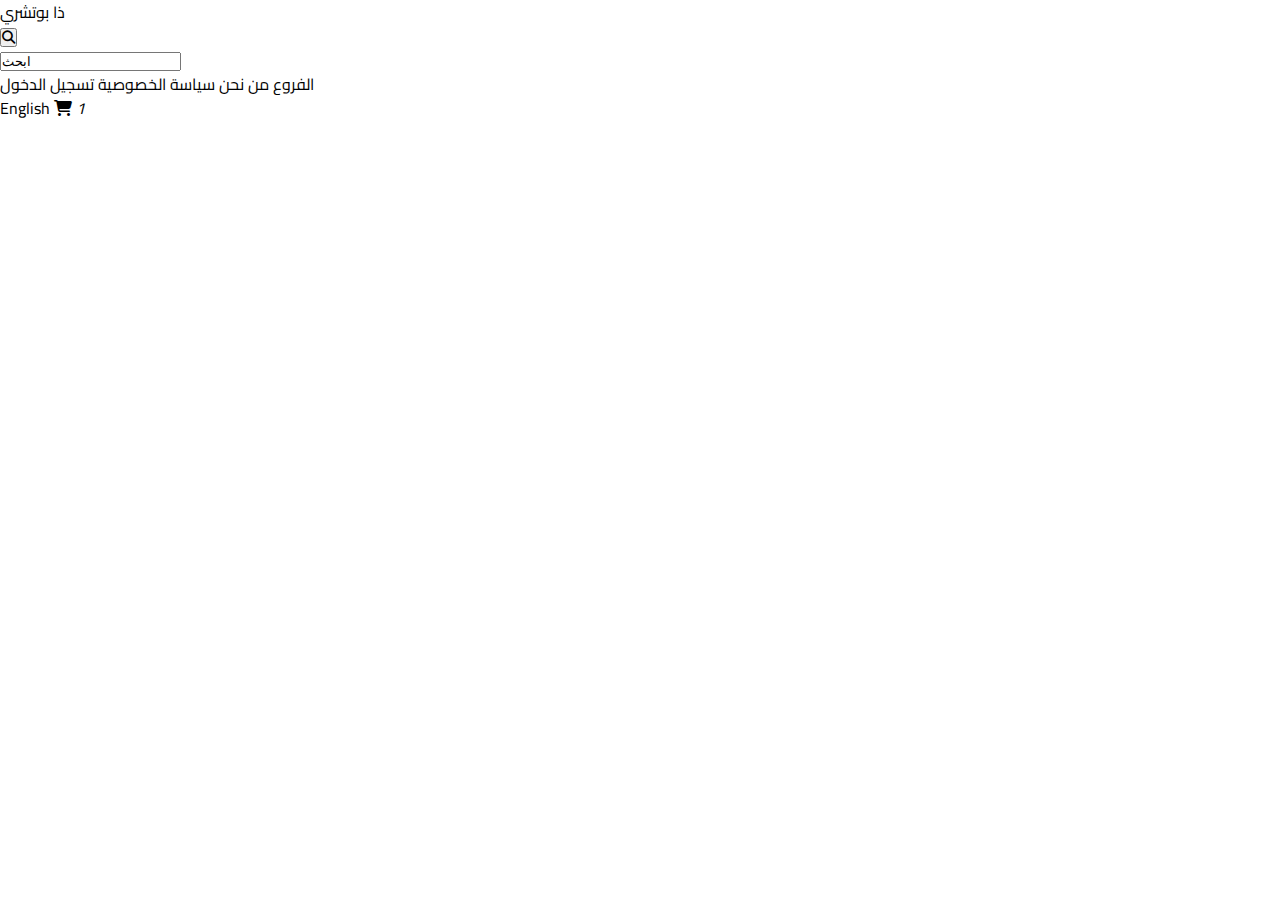
<file: about.html>
<!DOCTYPE html>
<html lang="ar" dir="rtl">

<head>
    <meta charset="UTF-8">
    <meta http-equiv="X-UA-Compatible" content="IE=edge">
    <meta name="viewport" content="width=device-width, initial-scale=1.0">

    <!-- MODIFIED: Updated title for About Us page -->
    <title>About Us - ذا بوتشري</title>

    <!-- ADDED: Fonts and icons for consistency -->
    <link rel="preconnect" href="https://fonts.googleapis.com">
    <link rel="preconnect" href="https://fonts.gstatic.com" crossorigin>
    <link href="https://fonts.googleapis.com/css2?family=Cairo:wght@200;300;400;600;700;800;900&display=swap"
        rel="stylesheet">
    <link rel="stylesheet" href="https://cdnjs.cloudflare.com/ajax/libs/font-awesome/6.4.0/css/all.min.css">

    <!-- LINKED: Main stylesheet -->
    <link rel="stylesheet" href="styles.css">

    <!-- ADDED: Page-specific styles for about content -->
    <style>
        /* ABOUT PAGE CONTAINER */
        /* WHY: Centers content and provides consistent layout */
        .about-page {
            max-width: 1000px;
            margin: 0 auto;
            padding: 50px 20px;
            background-color: #f5f5f5;
            min-height: calc(100vh - 60px - 400px);
            /* Viewport minus header and footer */
        }

        /* CONTENT CARD */
        /* WHY: White card for better readability */
        .about-content {
            background-color: #ffffff;
            border-radius: 8px;
            padding: 50px;
            box-shadow: 0 2px 10px rgba(0, 0, 0, 0.05);
        }

        /* PAGE TITLE */
        /* WHY: Clear page heading */
        .about-content h1 {
            font-size: 36px;
            font-weight: 700;
            color: #000;
            margin-bottom: 30px;
            text-align: center;
        }

        /* SECTION HEADINGS */
        /* WHY: Organize content into sections */
        .about-content h2 {
            font-size: 24px;
            font-weight: 600;
            color: #000;
            margin-top: 35px;
            margin-bottom: 15px;
        }

        /* PARAGRAPH TEXT */
        /* WHY: Readable body text */
        .about-content p {
            font-size: 16px;
            line-height: 1.8;
            color: #555;
            margin-bottom: 20px;
        }

        /* INFO BOX */
        /* WHY: Highlight important information */
        .info-box {
            background-color: #f8f8f8;
            border-left: 4px solid #000;
            padding: 20px;
            margin: 30px 0;
            border-radius: 4px;
        }

        .info-box p {
            margin-bottom: 0;
            color: #333;
        }

        /* RESPONSIVE */
        @media (max-width: 768px) {
            .about-content {
                padding: 30px 20px;
            }

            .about-content h1 {
                font-size: 28px;
            }

            .about-content h2 {
                font-size: 20px;
            }
        }
    </style>
</head>

<body>




    <div class="hid">
        <div class="hid-1">
            <div class="t-butchry"><a href="newproject.php"> ذا بوتشري </a></div>
            <button class="s-button"><i class="fa-solid fa-magnifying-glass"></i> </button>
            <div class="s-input"> <input type="search" value="ابحث" onfocus="this.value ='' ;"> </div>


        </div>


        <div class="hid-2">


            <a href="branch.html">الفروع</a>
            <a href="about.html">من نحن</a>
            <a href="policy.html">سياسة الخصوصية</a>
            <a href="login.html">تسجيل الدخول</a>



        </div>
        <div class="hid-3">
            <a href="#" class="e">English </a>
            <a href="#" class="fa-solid fa-cart-shopping"></a>
            <i class="shop">1</i>
        </div>
    </div>
    <div class="space"></div>
</file>
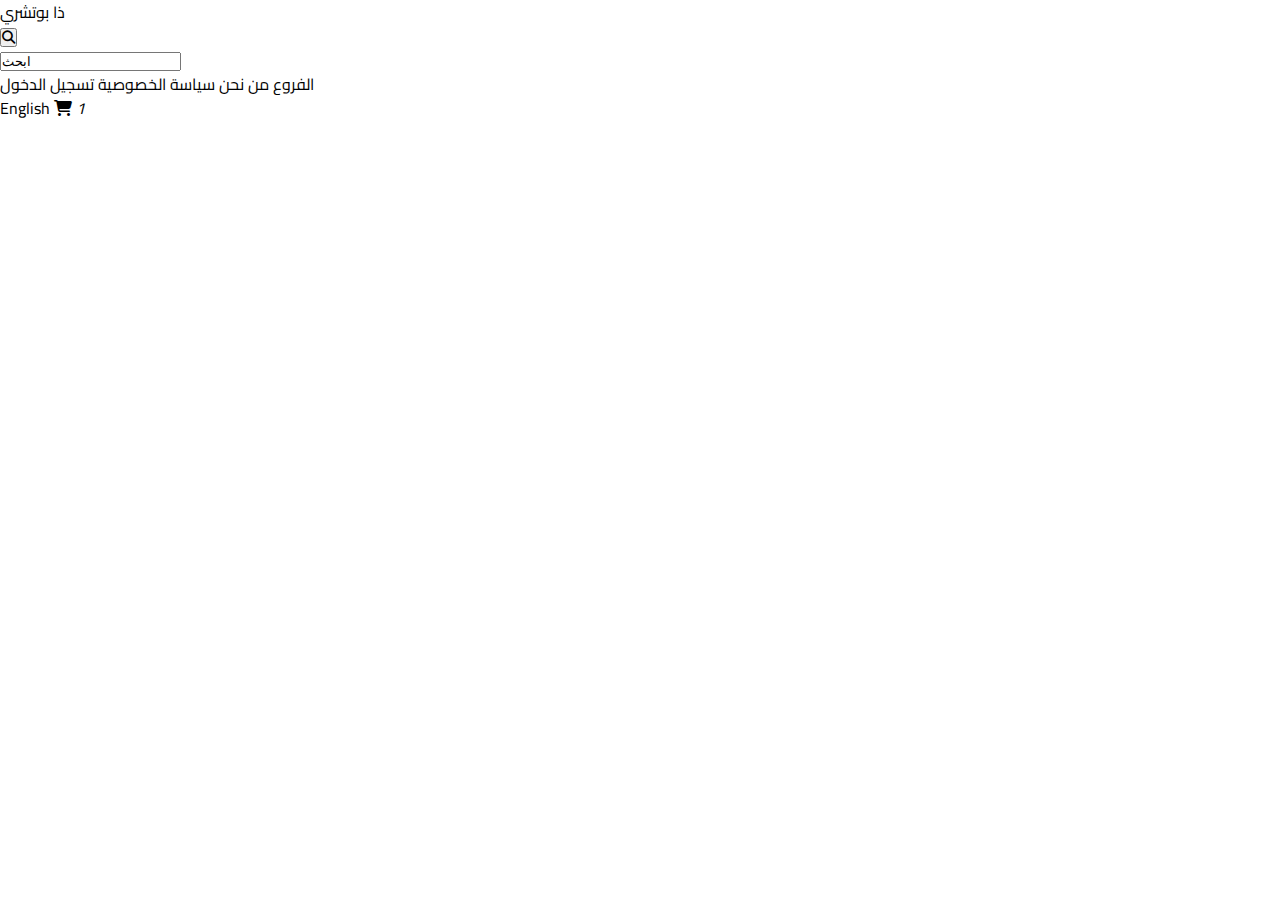
<file: branch.html>
<!DOCTYPE html>
<html lang="ar" dir="rtl">

<head>
    <meta charset="UTF-8">
    <meta http-equiv="X-UA-Compatible" content="IE=edge">
    <meta name="viewport" content="width=device-width, initial-scale=1.0">

    <!-- MODIFIED: Updated title for Branches page -->
    <title>Branches - ذا بوتشري</title>

    <!-- ADDED: Fonts and icons -->
    <link rel="preconnect" href="https://fonts.googleapis.com">
    <link rel="preconnect" href="https://fonts.gstatic.com" crossorigin>
    <link href="https://fonts.googleapis.com/css2?family=Cairo:wght@200;300;400;600;700;800;900&display=swap"
        rel="stylesheet">
    <link rel="stylesheet" href="https://cdnjs.cloudflare.com/ajax/libs/font-awesome/6.4.0/css/all.min.css">

    <!-- LINKED: Main stylesheet -->
    <link rel="stylesheet" href="styles.css">

    <!-- ADDED: Branches page styles -->
    <style>
        /* BRANCHES PAGE CONTAINER */
        /* WHY: Layout for branch listings */
        .branches-page {
            max-width: 1200px;
            margin: 0 auto;
            padding: 50px 20px;
            background-color: #f5f5f5;
            min-height: calc(100vh - 60px - 400px);
        }

        /* PAGE HEADER */
        /* WHY: Page title and description */
        .page-header {
            text-align: center;
            margin-bottom: 50px;
        }

        .page-header h1 {
            font-size: 36px;
            font-weight: 700;
            color: #000;
            margin-bottom: 15px;
        }

        .page-header p {
            font-size: 16px;
            color: #666;
        }

        /* BRANCHES GRID */
        /* WHY: Display multiple branches in grid format */
        .branches-grid {
            display: grid;
            grid-template-columns: repeat(auto-fit, minmax(350px, 1fr));
            gap: 25px;
        }

        /* BRANCH CARD */
        /* WHY: Each branch displayed in a card */
        /* HOW: White background, icon, name, address, contact */
        .branch-card {
            background-color: #ffffff;
            border-radius: 8px;
            padding: 35px;
            box-shadow: 0 2px 10px rgba(0, 0, 0, 0.08);
            transition: all 0.3s ease;
        }

        .branch-card:hover {
            transform: translateY(-5px);
            box-shadow: 0 6px 20px rgba(0, 0, 0, 0.12);
        }

        /* BRANCH ICON */
        /* WHY: Visual indicator */
        .branch-icon {
            width: 60px;
            height: 60px;
            background-color: #000;
            border-radius: 50%;
            display: flex;
            align-items: center;
            justify-content: center;
            margin: 0 auto 20px;
            color: #fff;
            font-size: 24px;
        }

        /* BRANCH NAME */
        /* WHY: Branch location title */
        .branch-name {
            font-size: 22px;
            font-weight: 700;
            color: #000;
            text-align: center;
            margin-bottom: 20px;
        }

        /* BRANCH INFO */
        /* WHY: Address and contact details */
        .branch-info {
            margin: 15px 0;
        }

        .info-row {
            display: flex;
            gap: 12px;
            margin-bottom: 12px;
            align-items: flex-start;
        }

        .info-icon {
            color: #666;
            font-size: 16px;
            width: 20px;
            flex-shrink: 0;
        }

        .info-text {
            font-size: 15px;
            color: #555;
            line-height: 1.6;
        }

        /* RESPONSIVE */
        @media (max-width: 768px) {
            .page-header h1 {
                font-size: 28px;
            }

            .branches-grid {
                grid-template-columns: 1fr;
            }
        }
    </style>
</head>

<body>




    <div class="hid">
        <div class="hid-1">
            <div class="t-butchry"><a href="newproject.php"> ذا بوتشري </a> </div>
            <button class="s-button"><i class="fa-solid fa-magnifying-glass"></i> </button>
            <div class="s-input"> <input type="search" value="ابحث" onfocus="this.value ='' ;"> </div>


        </div>


        <div class="hid-2">


            <a href="branch.html">الفروع</a>
            <a href="about.html">من نحن</a>
            <a href="policy.html">سياسة الخصوصية</a>
            <a href="login.html">تسجيل الدخول</a>



        </div>
        <div class="hid-3">
            <a href="#" class="e">English </a>
            <a href="#" class="fa-solid fa-cart-shopping"></a>
            <i class="shop">1</i>
        </div>
    </div>
    <div class="space"></div>
</file>
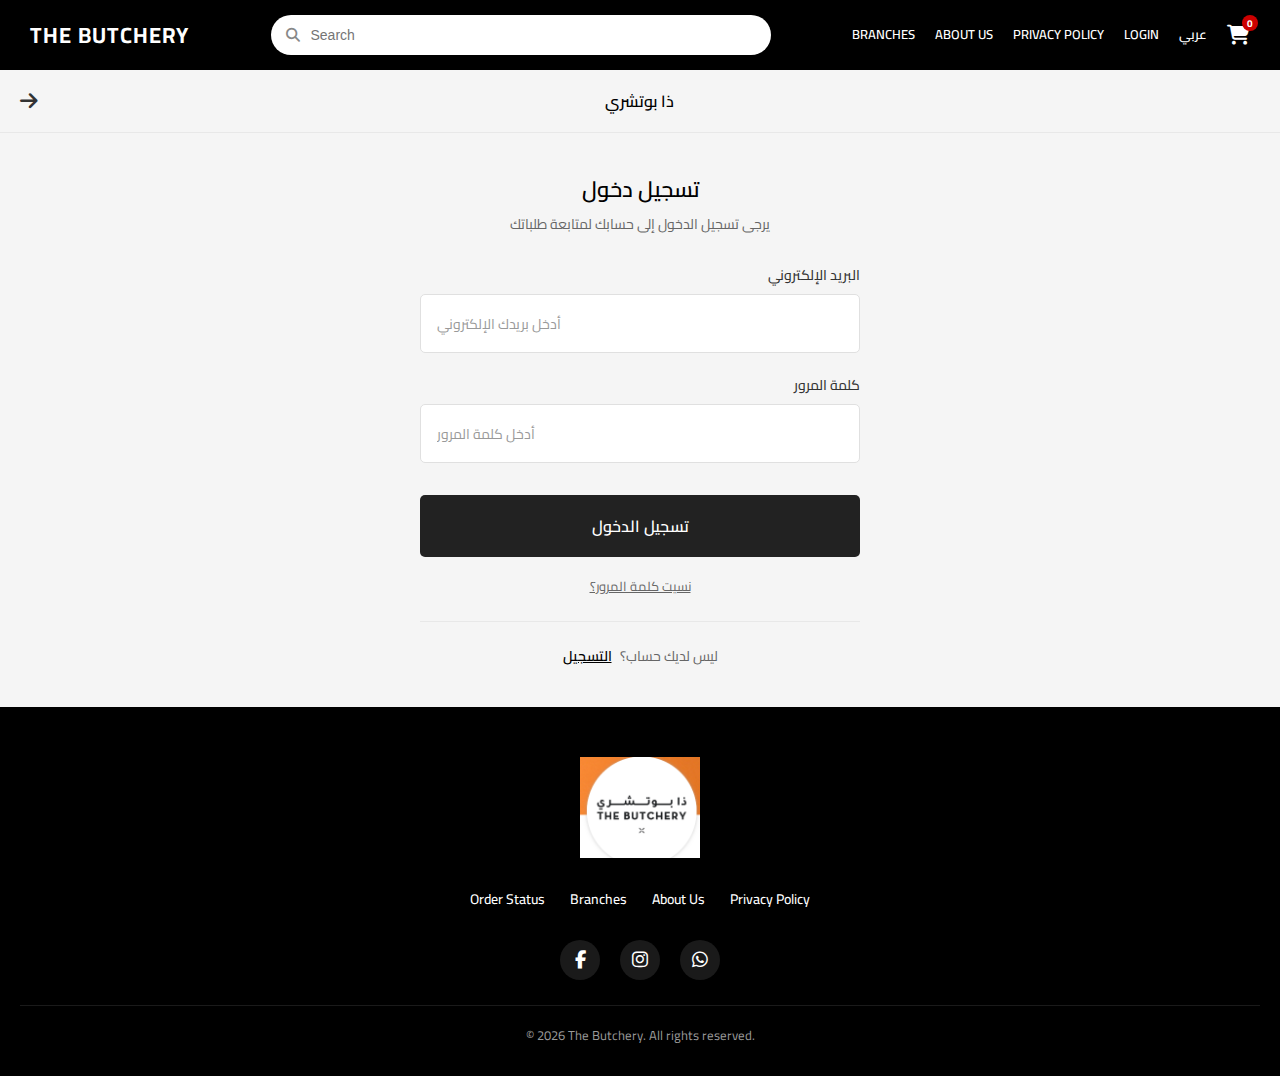
<file: login.html>
<!DOCTYPE html>
<html lang="ar" dir="rtl">

<head>
    <meta charset="UTF-8">
    <meta http-equiv="X-UA-Compatible" content="IE=edge">
    <meta name="viewport" content="width=device-width, initial-scale=1.0">

    <!-- MODIFIED: Updated title to match target exactly -->
    <!-- WHY: User requested to match https://order.thebutcherykw.com/login -->
    <title>تسجيل دخول - ذا بوتشري</title>

    <!-- ADDED: Same fonts and icons as other pages for consistency -->
    <link rel="preconnect" href="https://fonts.googleapis.com">
    <link rel="preconnect" href="https://fonts.gstatic.com" crossorigin>
    <link href="https://fonts.googleapis.com/css2?family=Cairo:wght@200;300;400;600;700;800;900&display=swap"
        rel="stylesheet">
    <link rel="stylesheet" href="https://cdnjs.cloudflare.com/ajax/libs/font-awesome/6.4.0/css/all.min.css">

    <!-- LINKED: Main stylesheet for header/footer -->
    <link rel="stylesheet" href="styles.css">

    <!-- ADDED: Login-specific styles matching target exactly -->
    <!-- WHY: Target has very specific minimalist design requirements -->
    <!-- HOW: Light grey background, simple white inputs, thin borders -->
    <style>
        /* MODIFIED: Complete redesign to match target login page */
        /* WHY: User requested exact match to https://order.thebutcherykw.com/login */

        /* PAGE BACKGROUND */
        /* MODIFIED: Light grey instead of white */
        /* WHY: Target uses #F5F5F5 background for entire page */
        body {
            background-color: #F5F5F5 !important;
        }

        /* TITLE BAR */
        /* ADDED: Grey bar below header with page title and back button */
        /* WHY: Target has distinct title section matching homepage structure */
        .page-title-bar {
            background-color: #F5F5F5;
            padding: 16px 20px;
            border-bottom: 1px solid #E8E8E8;
            display: flex;
            align-items: center;
            justify-content: space-between;
        }

        .back-button-login {
            font-size: 20px;
            color: #333;
            cursor: pointer;
            text-decoration: none;
        }

        .page-title-text {
            font-size: 16px;
            font-weight: 600;
            color: #000;
            margin: 0 auto;
        }

        /* LOGIN PAGE CONTAINER */
        /* MODIFIED: Simpler layout with no card styling */
        /* WHY: Target has flat design, no white card/shadow */
        .login-page {
            max-width: 480px;
            margin: 0 auto;
            padding: 40px 20px;
            background-color: transparent;
            /* MODIFIED: No white background */
        }

        /* PAGE HEADER */
        /* MODIFIED: Centered text without heavy styling */
        /* WHY: Target has simple centered heading "تسجيل دخول" */
        .login-header {
            text-align: center;
            margin-bottom: 30px;
        }

        .login-header h1 {
            font-size: 22px;
            font-weight: 600;
            color: #000;
            margin-bottom: 8px;
        }

        .login-header p {
            font-size: 14px;
            color: #666;
            font-weight: 400;
        }

        /* FORM GROUP */
        /* MODIFIED: Right-aligned labels, simpler structure */
        /* WHY: Target has Arabic labels aligned right above inputs */
        .form-group {
            margin-bottom: 22px;
        }

        .form-label {
            display: block;
            font-size: 14px;
            font-weight: 500;
            color: #333;
            margin-bottom: 8px;
            text-align: right;
            /* MODIFIED: Right-aligned for Arabic */
        }

        /* INPUT FIELDS */
        /* MODIFIED: Very thin borders, larger padding, white background */
        /* WHY: Target has minimalist input design with light #E0E0E0 borders */
        /* HOW: Pure white background, subtle border, minimal rounding */
        .form-input {
            width: 100%;
            padding: 14px 16px;
            border: 1px solid #E0E0E0 !important;
            /* MODIFIED: Very light border */
            border-radius: 5px;
            /* MODIFIED: Subtle rounding */
            font-size: 15px;
            font-family: 'Cairo', sans-serif;
            background-color: #FFFFFF;
            /* MODIFIED: Pure white */
            transition: border-color 0.2s ease;
            outline: none;
            color: #333;
        }

        /* PLACEHOLDER STYLING */
        /* ADDED: Light grey placeholder text */
        /* WHY: Target has subtle placeholders */
        .form-input::placeholder {
            color: #999;
            font-size: 14px;
        }

        /* FOCUS STATE */
        /* MODIFIED: Subtle border color change on focus */
        /* WHY: Target has minimal focus indication, no box shadow */
        .form-input:focus {
            border-color: #999 !important;
            box-shadow: none;
            /* REMOVED: No box shadow in target */
        }

        /* LOGIN BUTTON */
        /* MODIFIED: Dark grey/black button, full width */
        /* WHY: Target uses #222222 dark button with white text */
        /* HOW: Full width, rounded corners matching inputs */
        .login-button {
            width: 100%;
            padding: 16px;
            background-color: #222222;
            /* MODIFIED: Darker grey instead of pure black */
            border: none;
            border-radius: 5px;
            font-size: 16px;
            font-weight: 600;
            font-family: 'Cairo', sans-serif;
            color: #ffffff;
            cursor: pointer;
            transition: background-color 0.3s ease;
            margin-top: 10px;
        }

        .login-button:hover {
            background-color: #333;
        }

        /* FORGOT PASSWORD LINK */
        /* MODIFIED: Centered, underlined link */
        /* WHY: Target has centered "نسيت كلمة المرور؟" link */
        .forgot-password {
            text-align: center;
            margin-top: 16px;
        }

        .forgot-password a {
            font-size: 13px;
            color: #666;
            text-decoration: underline;
            transition: color 0.2s ease;
        }

        .forgot-password a:hover {
            color: #000;
        }

        /* REGISTER LINK */
        /* MODIFIED: Centered with border separator */
        /* WHY: Target has register option at bottom with separator line */
        .register-link {
            text-align: center;
            margin-top: 24px;
            padding-top: 24px;
            border-top: 1px solid #E8E8E8;
            /* MODIFIED: Light separator */
        }

        .register-link p {
            font-size: 14px;
            color: #666;
            margin: 0;
        }

        .register-link a {
            color: #000;
            font-weight: 600;
            text-decoration: underline;
            margin-right: 5px;
        }

        .register-link a:hover {
            color: #666;
        }

        /* RESPONSIVE */
        @media (max-width: 768px) {
            .login-page {
                padding: 30px 16px;
            }
        }
    </style>
</head>

<body>

    <!-- ============================================================
         HEADER SECTION - SAME AS OTHER PAGES
         - Consistent header for navigation across site
    ============================================================ -->
    <header class="main-header">
        <div class="header-container">
            <div class="header-logo">
                <a href="index.html">The Butchery</a>
            </div>

            <div class="header-search">
                <i class="fas fa-search search-icon"></i>
                <input type="text" placeholder="Search" class="search-input">
            </div>

            <nav class="header-nav">
                <a href="branch.html">BRANCHES</a>
                <a href="about.html">ABOUT US</a>
                <a href="policy.html">PRIVACY POLICY</a>
                <a href="login.html">LOGIN</a>
                <a href="#" class="lang-switch">عربي</a>
                <a href="#" class="cart-icon">
                    <i class="fas fa-shopping-cart"></i>
                    <span class="cart-count">0</span>
                </a>
            </nav>
        </div>
    </header>

    <!-- ADDED: Page title bar with back button -->
    <!-- WHY: Target has grey bar below header with "ذا بوتشري" title and back arrow -->
    <!-- HOW: Flex layout with back button left, title center, spacer right -->
    <div class="page-title-bar">
        <a href="index.html" class="back-button-login">
            <i class="fas fa-arrow-right"></i>
        </a>
        <h2 class="page-title-text">ذا بوتشري</h2>
        <span style="width: 20px;"></span> <!-- Spacer for centering -->
    </div>

    <!-- ============================================================
         LOGIN FORM SECTION - REDESIGNED TO MATCH TARGET
         - MODIFIED: Simplified layout without white card container
         - WHY: Target has flat design on grey background
         - HOW: Centered form with minimal styling, Arabic text
    ============================================================ -->
    <div class="login-page">

        <!-- LOGIN HEADER -->
        <!-- MODIFIED: Arabic heading and subtitle -->
        <!-- WHY: Target page is in Arabic -->
        <div class="login-header">
            <h1>تسجيل دخول</h1>
            <p>يرجى تسجيل الدخول إلى حسابك لمتابعة طلباتك</p>
        </div>

        <!-- LOGIN FORM -->
        <!-- MODIFIED: Arabic labels, right-aligned, simplified structure -->
        <!-- WHY: Target uses Arabic labels: "البريد الإلكتروني" and "كلمة المرور" -->
        <form id="loginForm" onsubmit="handleLogin(event)">

            <!-- EMAIL FIELD -->
            <!-- MODIFIED: Arabic label "البريد الإلكتروني" -->
            <!-- WHY: Target displays Arabic text throughout -->
            <div class="form-group">
                <label for="email" class="form-label">البريد الإلكتروني</label>
                <input type="email" id="email" name="email" class="form-input" placeholder="أدخل بريدك الإلكتروني"
                    required>
            </div>

            <!-- PASSWORD FIELD -->
            <!-- MODIFIED: Arabic label "كلمة المرور" and placeholder -->
            <div class="form-group">
                <label for="password" class="form-label">كلمة المرور</label>
                <input type="password" id="password" name="password" class="form-input" placeholder="أدخل كلمة المرور"
                    required>
            </div>

            <!-- LOGIN BUTTON -->
            <!-- MODIFIED: Arabic text "تسجيل الدخول" -->
            <!-- WHY: Matching target's button text -->
            <button type="submit" class="login-button">تسجيل الدخول</button>

        </form>

        <!-- FORGOT PASSWORD LINK -->
        <!-- MODIFIED: Arabic text "نسيت كلمة المرور؟" -->
        <!-- WHY: Target has this exact Arabic text -->
        <div class="forgot-password">
            <a href="#">نسيت كلمة المرور؟</a>
        </div>

        <!-- REGISTER LINK -->
        <!-- MODIFIED: Arabic registration prompt "ليس لديك حساب؟ التسجيل" -->
        <!-- WHY: Target prompts users to register in Arabic -->
        <div class="register-link">
            <p>ليس لديك حساب؟ <a href="#">التسجيل</a></p>
        </div>

    </div>

    <!-- ============================================================
         FOOTER SECTION - SAME AS OTHER PAGES
         - Consistent footer design across site
    ============================================================ -->
    <footer class="main-footer">
        <div class="footer-logo">
            <img src="thebutchry.png" alt="The Butchery"
                onerror="this.style.display='none'; this.parentElement.innerHTML='<h2>ذا بوتشري</h2>'">
        </div>

        <div class="footer-nav">
            <a href="status.html">Order Status</a>
            <a href="branch.html">Branches</a>
            <a href="about.html">About Us</a>
            <a href="policy.html">Privacy Policy</a>
        </div>

        <div class="footer-social">
            <a href="#" aria-label="Facebook"><i class="fab fa-facebook-f"></i></a>
            <a href="#" aria-label="Instagram"><i class="fab fa-instagram"></i></a>
            <a href="#" aria-label="WhatsApp"><i class="fab fa-whatsapp"></i></a>
        </div>

        <div class="footer-copy">
            <p>&copy; 2026 The Butchery. All rights reserved.</p>
        </div>
    </footer>

    <!-- ============================================================
         JAVASCRIPT - LOGIN HANDLING
         - Form submission handling (placeholder logic)
         - In production would connect to authentication API
    ============================================================ -->
    <script>
        // LOGIN FORM HANDLER
        // WHY: Handle form submission and validate credentials
        // HOW: Prevent default form action, get values, process (placeholder)
        function handleLogin(event) {
            event.preventDefault(); // Prevent page reload

            // Get form values
            const email = document.getElementById('email').value;
            const password = document.getElementById('password').value;

            // Placeholder: In production, this would:
            // 1. Validate inputs
            // 2. Call authentication API
            // 3. Store session token
            // 4. Redirect to user dashboard or homepage

            console.log('Login attempt:', email);

            // Show success message in Arabic
            alert('تم تسجيل الدخول بنجاح!\nEmail: ' + email);

            // Redirect to homepage (commented for testing)
            // window.location.href = 'index.html';
        }
    </script>

</body>

</html>
</file>
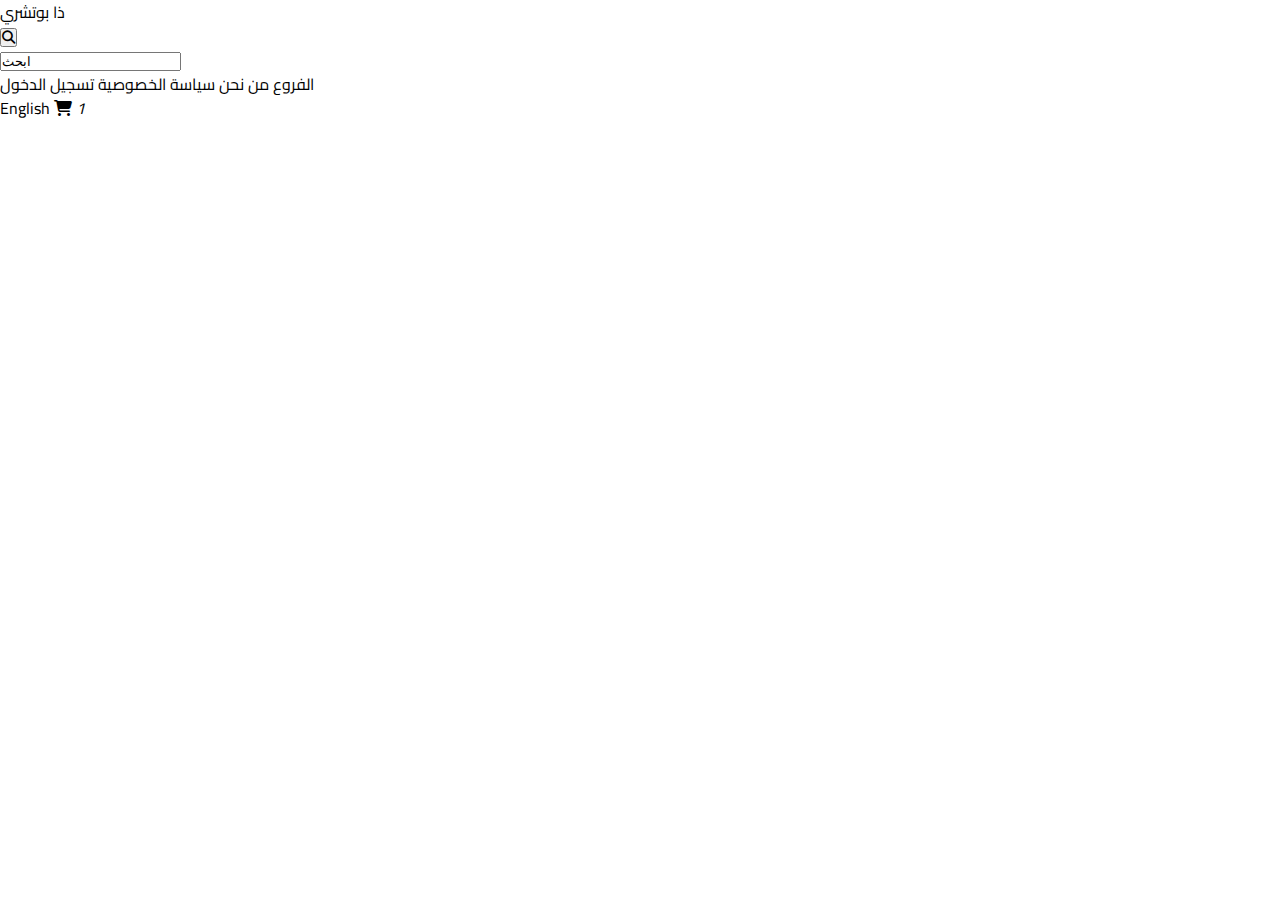
<file: policy.html>
<!DOCTYPE html>
<html lang="ar" dir="rtl">

<head>
    <meta charset="UTF-8">
    <meta http-equiv="X-UA-Compatible" content="IE=edge">
    <meta name="viewport" content="width=device-width, initial-scale=1.0">

    <!-- MODIFIED: Updated title for Privacy Policy page -->
    <title>Privacy Policy - ذا بوتشري</title>

    <!-- ADDED: Fonts and icons for consistency -->
    <link rel="preconnect" href="https://fonts.googleapis.com">
    <link rel="preconnect" href="https://fonts.gstatic.com" crossorigin>
    <link href="https://fonts.googleapis.com/css2?family=Cairo:wght@200;300;400;600;700;800;900&display=swap"
        rel="stylesheet">
    <link rel="stylesheet" href="https://cdnjs.cloudflare.com/ajax/libs/font-awesome/6.4.0/css/all.min.css">

    <!-- LINKED: Main stylesheet -->
    <link rel="stylesheet" href="styles.css">

    <!-- ADDED: Policy page styles -->
    <style>
        /* POLICY PAGE - SAME STYLES AS ABOUT PAGE */
        /* WHY: Consistent styling for content pages */
        .policy-page {
            max-width: 1000px;
            margin: 0 auto;
            padding: 50px 20px;
            background-color: #f5f5f5;
            min-height: calc(100vh - 60px - 400px);
        }

        .policy-content {
            background-color: #ffffff;
            border-radius: 8px;
            padding: 50px;
            box-shadow: 0 2px 10px rgba(0, 0, 0, 0.05);
        }

        .policy-content h1 {
            font-size: 36px;
            font-weight: 700;
            color: #000;
            margin-bottom: 30px;
            text-align: center;
        }

        .policy-content h2 {
            font-size: 24px;
            font-weight: 600;
            color: #000;
            margin-top: 35px;
            margin-bottom: 15px;
        }

        .policy-content h3 {
            font-size: 18px;
            font-weight: 600;
            color: #333;
            margin-top: 25px;
            margin-bottom: 10px;
        }

        .policy-content p,
        .policy-content ul {
            font-size: 15px;
            line-height: 1.8;
            color: #555;
            margin-bottom: 15px;
        }

        .policy-content ul {
            padding-right: 25px;
        }

        .policy-content li {
            margin-bottom: 8px;
        }

        .last-updated {
            text-align: center;
            color: #999;
            font-size: 14px;
            margin-bottom: 30px;
        }

        @media (max-width: 768px) {
            .policy-content {
                padding: 30px 20px;
            }

            .policy-content h1 {
                font-size: 28px;
            }
        }
    </style>
</head>

<body>




    <div class="hid">
        <div class="hid-1">
            <div class="t-butchry"><a href="newproject.php"> ذا بوتشري </a></div>
            <button class="s-button"><i class="fa-solid fa-magnifying-glass"></i> </button>
            <div class="s-input"> <input type="search" value="ابحث" onfocus="this.value ='' ;"> </div>


        </div>


        <div class="hid-2">


            <a href="branch.html">الفروع</a>
            <a href="about.html">من نحن</a>
            <a href="policy.html">سياسة الخصوصية</a>
            <a href="login.html">تسجيل الدخول</a>



        </div>
        <div class="hid-3">
            <a href="#" class="e">English </a>
            <a href="#" class="fa-solid fa-cart-shopping"></a>
            <i class="shop">1</i>
        </div>
    </div>
    <div class="space"></div>
</file>
<file: styles.css>
/* ============================================================
   THE BUTCHERY WEBSITE - MAIN STYLESHEET
   Purpose: Complete styling to match https://order.thebutcherykw.com/
   
   STRUCTURE:
   1. Global Styles & Reset
   2. Header Section
   3. Hero Section
   4. Order Method Section
   5. Location & Time Selection
   6. Category Grid
   7. Footer Section
   8. Responsive Design
   ============================================================ */

/* ============================================================
   1. GLOBAL STYLES & RESET
   - Reset default browser styles for consistency
   - Define color scheme and typography
   - Set up base styles matching target design
   ============================================================ */

/* WHY: Reset margin/padding to have full control over spacing */
* {
    margin: 0;
    padding: 0;
    box-sizing: border-box;
}

/* WHY: Set base font and direction for Arabic/English content */
body {
    font-family: 'Poppins', 'Cairo', sans-serif;
    /* Poppins for En, Cairo for Ar */
    direction: ltr;
    /* Main interface is LTR based on screenshot, content can be RTL if Arabic */
    background-color: #FFFFFF;
    /* White background */
    color: #000000;
    line-height: 1.5;
}

/* Scroll behavior */
html {
    scroll-behavior: smooth;
}

a {
    text-decoration: none;
    color: inherit;
}

/* ============================================================
   2. HEADER SECTION
   ============================================================ */

.main-header {
    background-color: #000000;
    color: #ffffff;
    height: 70px;
    position: sticky;
    top: 0;
    z-index: 1000;
    display: flex;
    align-items: center;
}

.header-container {
    width: 100%;
    max-width: 1400px;
    margin: 0 auto;
    padding: 0 30px;
    display: flex;
    align-items: center;
    justify-content: space-between;
}

.header-logo a {
    font-size: 22px;
    font-weight: 700;
    color: #FFF;
    text-transform: uppercase;
    letter-spacing: 1px;
}

.header-search {
    flex: 1;
    max-width: 500px;
    margin: 0 40px;
    position: relative;
    background: #FFF;
    border-radius: 25px;
    /* Rounded pill shape */
    height: 40px;
    display: flex;
    align-items: center;
}

.search-icon {
    position: absolute;
    left: 15px;
    color: #888;
    font-size: 14px;
}

.search-input {
    width: 100%;
    height: 100%;
    border: none;
    background: transparent;
    padding: 0 15px 0 40px;
    /* Space for icon */
    font-family: 'Poppins', sans-serif;
    font-size: 14px;
    outline: none;
    border-radius: 25px;
}

.header-nav {
    display: flex;
    align-items: center;
    gap: 20px;
}

.header-nav a {
    font-size: 13px;
    font-weight: 600;
    color: #FFF;
    text-transform: uppercase;
    transition: opacity 0.3s;
}

.header-nav a:hover {
    opacity: 0.8;
}

.lang-switch {
    font-family: 'Cairo', sans-serif;
}

.cart-icon {
    position: relative;
    font-size: 20px !important;
}

.cart-count {
    position: absolute;
    top: -5px;
    right: -8px;
    background-color: #C00;
    /* Red badge */
    color: #FFF;
    font-size: 10px;
    width: 16px;
    height: 16px;
    border-radius: 50%;
    display: flex;
    align-items: center;
    justify-content: center;
    font-weight: bold;
}

/* ============================================================
   3. HERO SECTION
   ============================================================ */
.hero-section {
    position: relative;
    width: 100%;
    height: 450px;
    background-color: #000;
    margin-bottom: 60px;
    /* Space for the overlapping logo */
}

/* CAROUSEL STYLES */
.hero-carousel {
    width: 100%;
    height: 100%;
    position: relative;
    overflow: hidden;
}

.carousel-slide {
    position: absolute;
    top: 0;
    left: 0;
    width: 100%;
    height: 100%;
    opacity: 0;
    transition: opacity 1s ease-in-out;
}

.carousel-slide.active-slide {
    opacity: 1;
    z-index: 1;
}

.hero-image {
    width: 100%;
    height: 100%;
    object-fit: cover;
}

/* BRAND OVERLAY (The Red Circle Area from user request) */
.hero-brand-overlay {
    position: absolute;
    bottom: -50px;
    /* Half overlapping */
    left: 40px;
    z-index: 10;
    display: flex;
    align-items: center;
    gap: 20px;
}

.brand-logo-circle {
    width: 120px;
    height: 120px;
    background-color: #ffffff;
    border-radius: 50%;
    box-shadow: 0 4px 10px rgba(0, 0, 0, 0.1);
    display: flex;
    align-items: center;
    justify-content: center;
    padding: 10px;
}

.brand-logo-img {
    max-width: 80%;
    max-height: 80%;
    object-fit: contain;
}

.brand-text-container {
    padding-top: 60px;
    /* Align with bottom half - Increased to push text lower */
}

.brand-name {
    font-size: 24px;
    font-weight: 700;
    color: #000;
    background-color: #FFF;
    /* Optional: if needed to read over bg, but usually sits on white content area */
    padding: 5px 10px;
    border-radius: 4px;
    /* Based on image, it seems to sit on the white bar below, so no bg needed if layout is correct */
    background: transparent;
}

/* RESPONSIVE HERO */
@media (max-width: 768px) {
    .hero-section {
        height: 250px;
        margin-bottom: 50px;
    }

    .hero-brand-overlay {
        left: 20px;
        bottom: -40px;
    }

    .brand-logo-circle {
        width: 90px;
        height: 90px;
    }

    .brand-name {
        font-size: 18px;
    }
}


/* ============================================================
   4. ORDER METHOD & LOCATION
   ============================================================ */
.order-method-section {
    background: #FFF;
    border-bottom: 1px solid #EEE;
}

.order-tabs {
    display: flex;
    justify-content: center;
    gap: 30px;
    padding-top: 10px;
}

.tab-button {
    background: none;
    border: none;
    padding: 15px 10px;
    font-family: 'Poppins', sans-serif;
    font-size: 15px;
    font-weight: 600;
    color: #888;
    cursor: pointer;
    border-bottom: 3px solid transparent;
}

.tab-button.active {
    color: #000;
    border-bottom-color: #000;
}

.location-time-section {
    background: #FFF;
    padding: 20px 0;
    border-bottom: 1px solid #f5f5f5;
}

.selection-container {
    max-width: 1000px;
    margin: 0 auto;
    display: grid;
    grid-template-columns: 1fr 1fr;
    gap: 40px;
    padding: 0 20px;
}

.selector-item {
    border-bottom: 1px solid #EEE;
}

.selector-content {
    display: flex;
    justify-content: space-between;
    padding: 10px 0;
    cursor: pointer;
}

.selector-label {
    display: flex;
    flex-direction: column;
}

.label-title {
    font-size: 12px;
    color: #999;
    text-transform: uppercase;
    font-weight: 600;
    margin-bottom: 4px;
}

.label-value {
    font-size: 15px;
    font-weight: 500;
    color: #000;
}

/* ============================================================
   5. CATEGORY GRID
   ============================================================ */
.categories-section {
    padding: 60px 0;
    background: #FFF;
}

.categories-grid {
    max-width: 1200px;
    margin: 0 auto;
    padding: 0 20px;
    display: grid;
    grid-template-columns: repeat(3, 1fr);
    gap: 30px;
}

.category-card {
    display: flex;
    flex-direction: column;
    align-items: center;
    text-align: center;
    cursor: pointer;
    transition: transform 0.2s;
}

.category-card:hover {
    transform: translateY(-5px);
}

.category-img-container {
    width: 100%;
    aspect-ratio: 1;
    /* Square */
    background-color: #1A1A1A;
    /* Dark card bg */
    border-radius: 12px;
    display: flex;
    align-items: center;
    justify-content: center;
    margin-bottom: 15px;
    overflow: hidden;
}

.category-icon {
    font-size: 60px;
    color: #FFF;
}

/* Text styles */
.category-card h3 {
    font-size: 18px;
    font-weight: 700;
    color: #000;
    margin-bottom: 5px;
}

.category-card p {
    font-size: 13px;
    color: #666;
}

/* New Badge */
.new-badge-container {
    display: flex;
    flex-direction: column;
    align-items: center;
    justify-content: center;
    height: 100%;
    color: #FFF;
}

.new-badge-container span.big {
    font-size: 40px;
    font-weight: 900;
    line-height: 1;
}

.new-badge-container span.small {
    font-size: 14px;
    font-weight: 600;
    letter-spacing: 1px;
}

/* ============================================================
   7. FOOTER SECTION
   - Black background matching header
   - Centered content with logo, links, social icons
   - Professional, clean design
   ============================================================ */

/* MAIN FOOTER CONTAINER */
/* WHY: Consistent black footer matching target design */
/* HOW: Black background, white text, centered content */
.main-footer {
    background-color: #000000;
    color: #ffffff;
    padding: 50px 20px 30px;
    text-align: center;
}

/* FOOTER LOGO */
/* WHY: Brand presence in footer */
.footer-logo {
    margin-bottom: 25px;
}

.footer-logo img {
    max-width: 120px;
    height: auto;
}

.footer-logo h2 {
    font-size: 24px;
    font-weight: 700;
}

/* FOOTER NAVIGATION LINKS */
/* WHY: Quick access to important pages */
/* HOW: Horizontal list with separators */
.footer-nav {
    display: flex;
    justify-content: center;
    flex-wrap: wrap;
    gap: 25px;
    margin-bottom: 30px;
}

.footer-nav a {
    font-size: 14px;
    font-weight: 500;
    color: #ffffff;
    transition: color 0.3s ease;
}

.footer-nav a:hover {
    color: #cccccc;
}

/* SOCIAL MEDIA ICONS */
/* WHY: Connect users to social platforms */
/* HOW: Icon buttons with circular backgrounds */
.footer-social {
    display: flex;
    justify-content: center;
    gap: 20px;
    margin-bottom: 25px;
}

.footer-social a {
    width: 40px;
    height: 40px;
    background-color: rgba(255, 255, 255, 0.1);
    border-radius: 50%;
    display: flex;
    align-items: center;
    justify-content: center;
    font-size: 18px;
    transition: all 0.3s ease;
}

.footer-social a:hover {
    background-color: rgba(255, 255, 255, 0.2);
    transform: translateY(-3px);
}

/* COPYRIGHT TEXT */
/* WHY: Legal copyright notice */
.footer-copy {
    font-size: 13px;
    color: #999;
    padding-top: 20px;
    border-top: 1px solid rgba(255, 255, 255, 0.1);
}

/* ============================================================
   8. RESPONSIVE DESIGN
   - Mobile-first approach
   - Breakpoints matching common device sizes
   - Maintains usability on all screen sizes
   ============================================================ */

/* TABLET & BELOW (max-width: 992px) */
/* WHY: Adjust layout for medium screens */
@media (max-width: 992px) {

    /* HEADER ADJUSTMENTS */
    /* WHY: Simplify header for tablet */
    .header-search {
        max-width: 300px;
        margin: 0 15px;
    }

    .header-nav a {
        font-size: 12px;
        padding: 6px 8px;
    }

    /* CATEGORY GRID: 2 columns instead of 3 */
    /* WHY: Better card size for medium screens */
    .categories-grid {
        grid-template-columns: repeat(2, 1fr);
        gap: 15px;
    }
}

/* MOBILE (max-width: 768px) */
/* WHY: Optimize for mobile devices */
@media (max-width: 768px) {

    /* HEADER: Vertical stacking or simplified */
    /* WHY: Limited horizontal space on mobile */
    .header-container {
        flex-wrap: wrap;
        justify-content: center;
        height: auto;
        padding: 10px;
    }

    .header-logo {
        flex: 0 0 auto;
        margin-bottom: 10px;
    }

    .header-search {
        flex: 1 1 100%;
        max-width: 100%;
        margin: 0 0 10px 0;
        order: 3;
    }

    .header-nav {
        flex: 1 1 auto;
        gap: 8px;
        font-size: 11px;
    }

    /* HERO: Reduced height */
    /* WHY: Mobile screens need more compact design */
    .hero-section {
        min-height: 250px;
    }

    .logo-circle {
        width: 90px;
        height: 90px;
    }

    .hero-logo h1 {
        font-size: 22px;
    }

    /* CATEGORY GRID: Single column */
    /* WHY: Full-width cards for better mobile UX */
    .categories-grid {
        grid-template-columns: 1fr;
    }

    /* FOOTER: Adjusted spacing */
    .footer-nav {
        flex-direction: column;
        gap: 15px;
    }
}

/* SMALL MOBILE (max-width: 480px) */
/* WHY: Extra small screens need further optimization */
@media (max-width: 480px) {

    .header-nav a {
        font-size: 10px;
        padding: 5px;
    }

    .tab-button {
        padding: 15px 25px;
        font-size: 14px;
    }

    .category-card {
        padding: 30px 15px 20px;
        min-height: 180px;
    }

    .category-icon i {
        font-size: 60px !important;
    }
}
</file>
